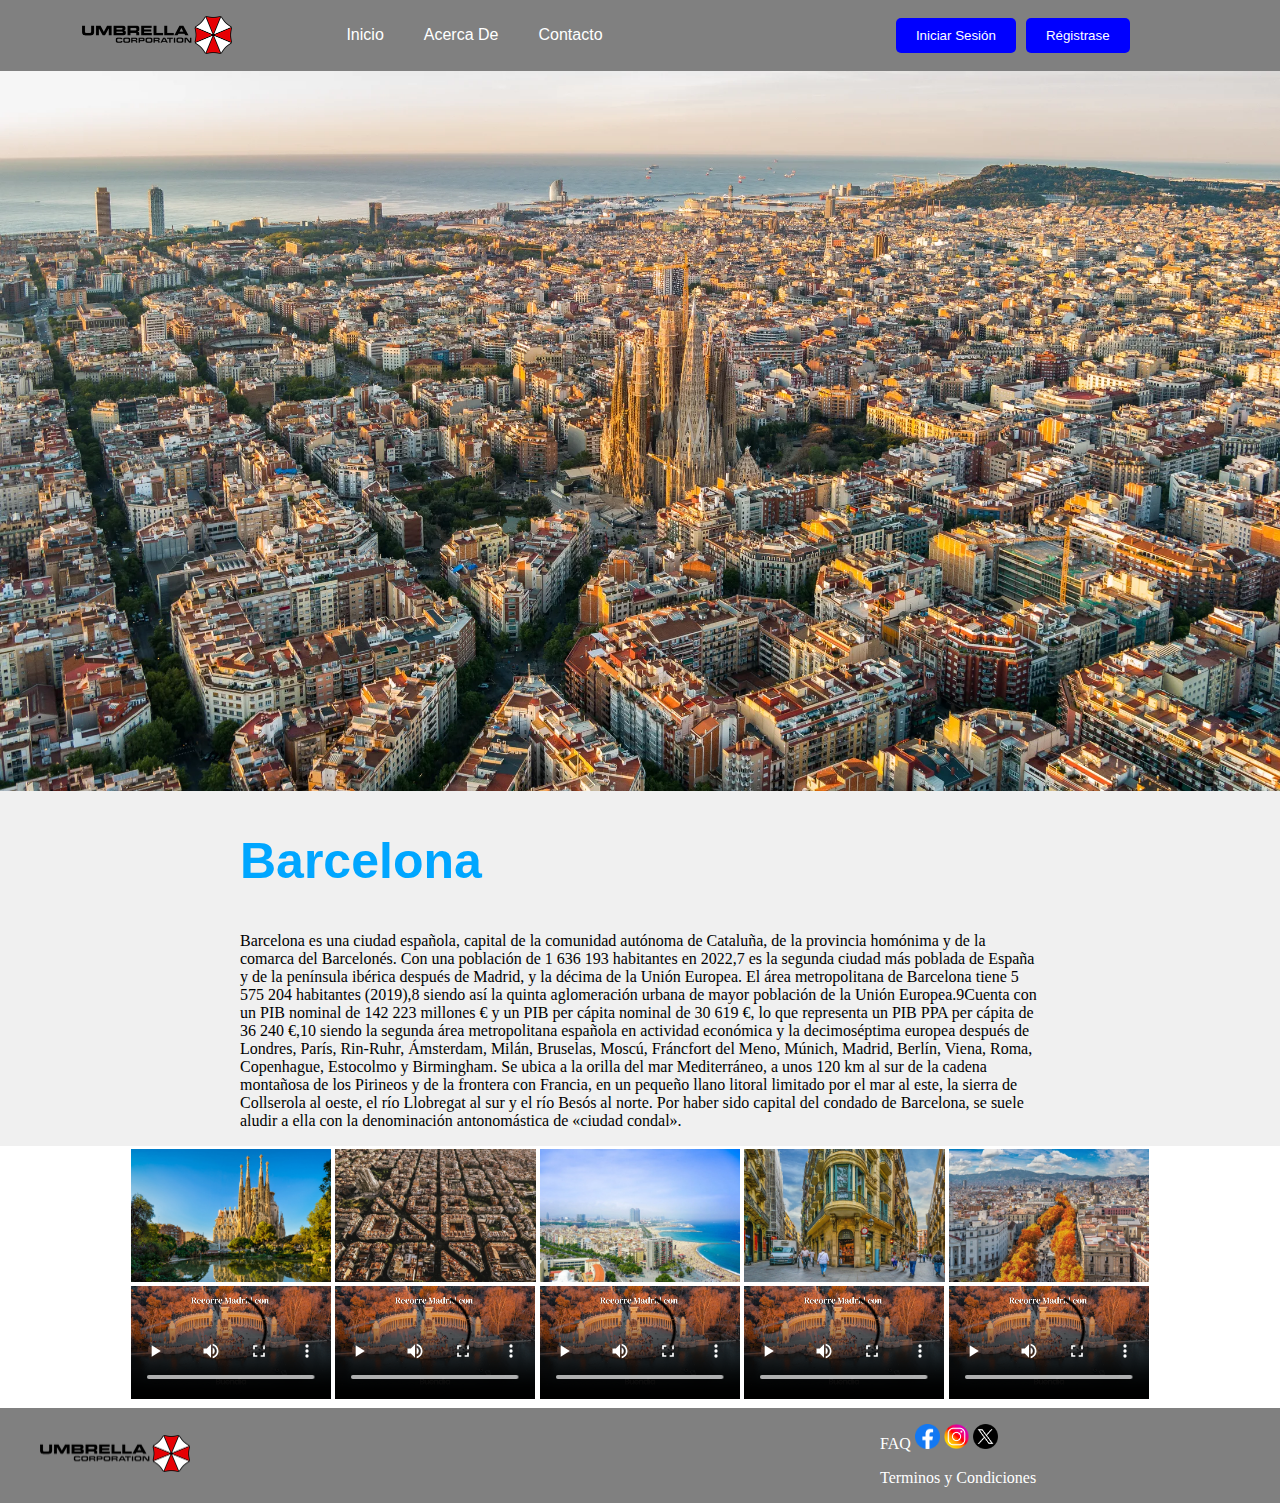
<file: barcelona.html>
<!DOCTYPE html>
<html lang="es">

<head>
    <meta charset="UTF-8">
    <meta name="viewport" content="width=device-width, initial-scale=1.0">
    <title>Interfaces</title>
    <link rel="stylesheet" href="./estiloExperiencia.css">
    
</head>

<body>

    <header>
        <nav>
            <div class="container">
                <div class="logo">
                    <a href="index.html">
                        <img src="./Imagen/logoprueba.png" alt="LOGO">
                    </a>
                </div>
                <div class="menu">
                    <a href="index.html">Inicio</a>
                    <a href="index.html">Acerca De</a>
                    <a href="index.html">Contacto</a>
                </div>
                <div class="buttons">
                    <a href="index.html"><button>Iniciar Sesión</button></a>
                    <a href="index.html"><button>Régistrase</button></a>
                </div>
            </div>
        </nav>
    </header>

    <main>
        <div class="seccion1">
            <img src="Imagen/barcelonaFondo.jpg" class="imgexperiencia">
            <div class="contenido1">
                <h2 class="titulo">Barcelona</h2>
                <div class="descripcion">
                    <p>
                        Barcelona es una ciudad española, capital de la comunidad autónoma de Cataluña, de la provincia homónima y de la comarca del Barcelonés. Con una población de 1 636 193 habitantes en 2022,7​ es la segunda ciudad más poblada de España y de la península ibérica después de Madrid, y la décima de la Unión Europea. El área metropolitana de Barcelona tiene 5 575 204 habitantes (2019),8​ siendo así la quinta aglomeración urbana de mayor población de la Unión Europea.9​

                        Cuenta con un PIB nominal de 142 223 millones € y un PIB per cápita nominal de 30 619 €, lo que representa un PIB PPA per cápita de 36 240 €,10​ siendo la segunda área metropolitana española en actividad económica y la decimoséptima europea después de Londres, París, Rin-Ruhr, Ámsterdam, Milán, Bruselas, Moscú, Fráncfort del Meno, Múnich, Madrid, Berlín, Viena, Roma, Copenhague, Estocolmo y Birmingham.
                        
                        Se ubica a la orilla del mar Mediterráneo, a unos 120 km al sur de la cadena montañosa de los Pirineos y de la frontera con Francia, en un pequeño llano litoral limitado por el mar al este, la sierra de Collserola al oeste, el río Llobregat al sur y el río Besós al norte. Por haber sido capital del condado de Barcelona, se suele aludir a ella con la denominación antonomástica de «ciudad condal».
                    </p>
                </div>
            </div>
        </div>

        <div class="seccion2">
            <table>
                <tr>
                    <td>
                        <img src="Imagen/barcelona1.jpg">
                        <video src="video/madrid4.mp4" controls></video>
                    </td>
                    <td>
                        <img src="Imagen/barcelona2.jpg">
                        <video src="video/madrid4.mp4" controls></video>
                    </td>
                    <td>
                        <img src="Imagen/barcelona3.jpg">
                        <video src="video/madrid4.mp4" controls></video>
                    </td>
                    <td>
                        <img src="Imagen/barcelona4.jpg">
                        <video src="video/madrid4.mp4" controls></video>
                    </td>
                    <td>
                        <img src="Imagen/barcelona5.jpg">
                        <video src="video/madrid4.mp4" controls></video>
                    </td>
                </tr>
                <tr></tr>
            </table>
        </div>
    </main>

    <footer>

        <div class="containerfoo">
            <div class="logofo">
                <a href="index.html">
                    <img class="logofi" src="./Imagen/logoprueba.png" alt="LOGO">
                </a>
            </div>

            <div class="foInformacion">
                <p>
                    FAQ
                    <a href="index.html"><img src="./Imagen/Facebook_f_logo_(2019).svg.png" alt="Facebook"></a>
                    <a href="index.html"><img src="./Imagen/insta.png" alt="inta"></a>
                    <a href="index.html"><img src="./Imagen/x.png" alt="x"></a>
                </p>
                <p>Terminos y Condiciones</p>
            </div>

    </footer>

</body>

</html>
</file>
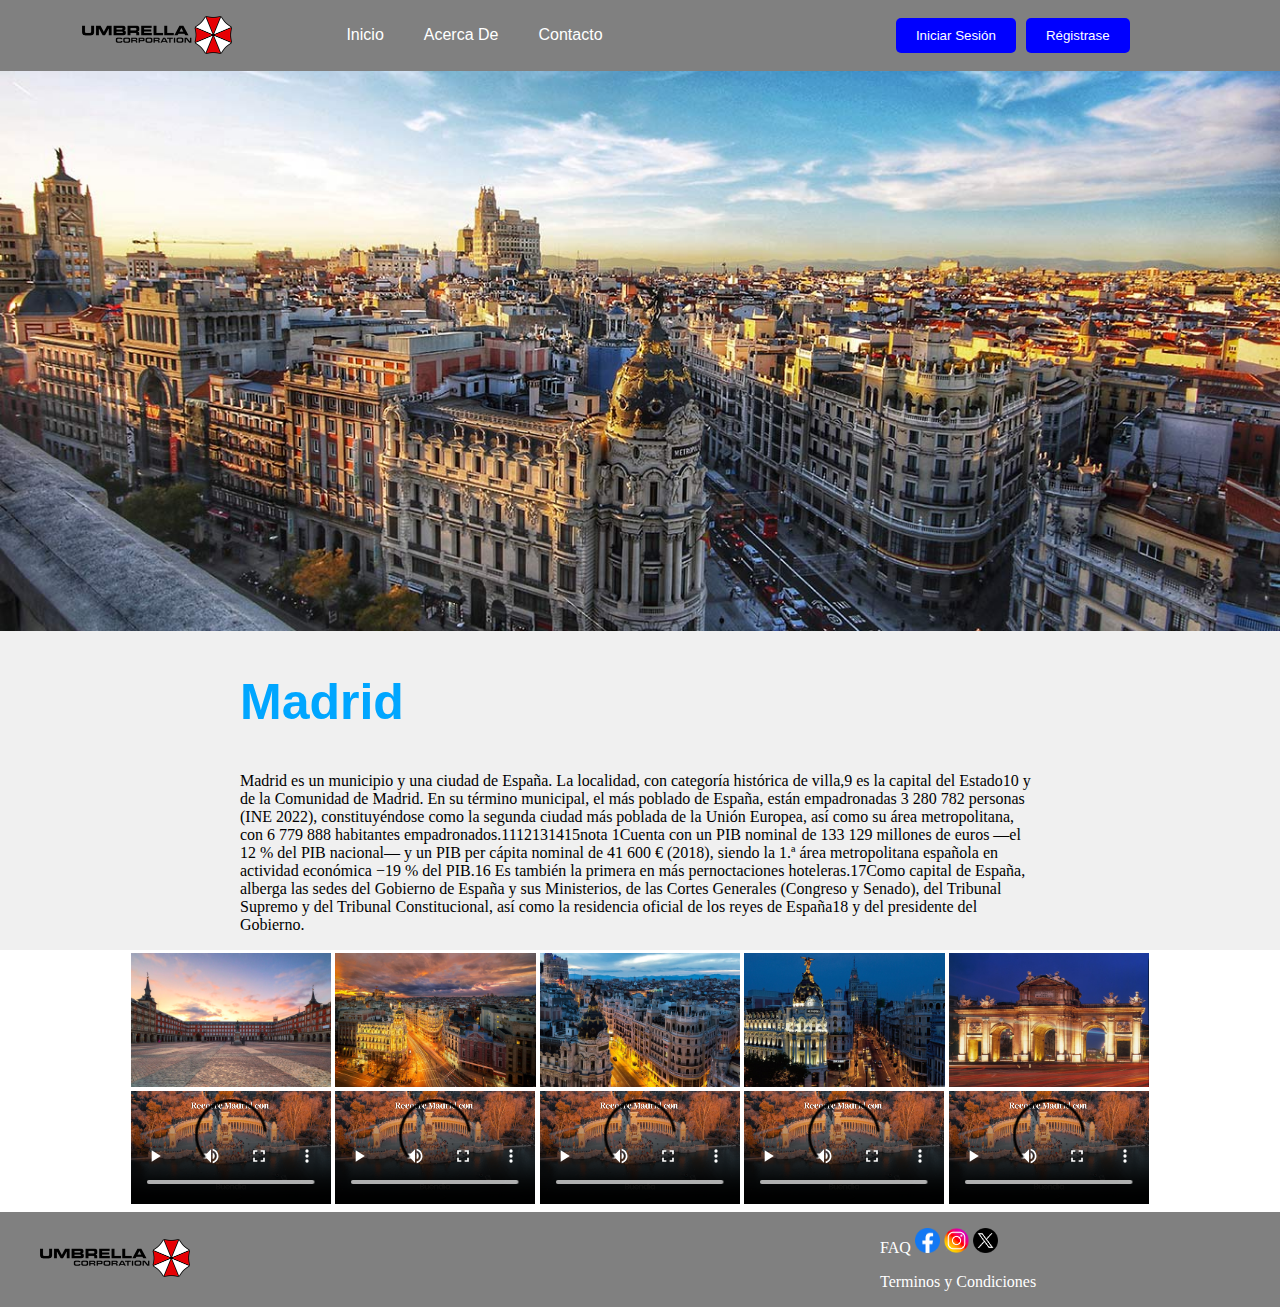
<file: madrid1.html>
<!DOCTYPE html>
<html lang="es">

<head>
    <meta charset="UTF-8">
    <meta name="viewport" content="width=device-width, initial-scale=1.0">
    <title>Interfaces</title>
    <link rel="stylesheet" href="./estiloExperiencia.css">
    
</head>

<body>

    <header>
        <nav>
            <div class="container">
                <div class="logo">
                    <a href="index.html">
                        <img src="./Imagen/logoprueba.png" alt="LOGO">
                    </a>
                </div>
                <div class="menu">
                    <a href="index.html">Inicio</a>
                    <a href="index.html">Acerca De</a>
                    <a href="index.html">Contacto</a>
                </div>
                <div class="buttons">
                    <a href="index.html"><button>Iniciar Sesión</button></a>
                    <a href="index.html"><button>Régistrase</button></a>
                </div>
            </div>
        </nav>
    </header>

    <main>
        <div class="seccion1">
            <img src="Imagen/madridFondo.jpg" class="imgexperiencia">
            <div class="contenido1">
                <h2 class="titulo">Madrid</h2>
                <div class="descripcion">
                    <p>
                        Madrid es un municipio y una ciudad de España. La localidad, con categoría histórica de villa,9​ es la capital del Estado10​ y de la Comunidad de Madrid. En su término municipal, el más poblado de España, están empadronadas 3 280 782 personas (INE 2022), constituyéndose como la segunda ciudad más poblada de la Unión Europea, así como su área metropolitana, con 6 779 888 habitantes empadronados.11​12​13​14​15​nota 1​

                        Cuenta con un PIB nominal de 133 129 millones de euros —el 12 % del PIB nacional— y un PIB per cápita nominal de 41 600 € (2018), siendo la 1.ª área metropolitana española en actividad económica −19 % del PIB.16​ Es también la primera en más pernoctaciones hoteleras.17​
                        
                        Como capital de España, alberga las sedes del Gobierno de España y sus Ministerios, de las Cortes Generales (Congreso y Senado), del Tribunal Supremo y del Tribunal Constitucional, así como la residencia oficial de los reyes de España18​ y del presidente del Gobierno.
                    </p>
                </div>
            </div>
        </div>

        <div class="seccion2">
            <table>
                <tr>
                    <td>
                        <img src="Imagen/madrid1.jpg">
                        <video src="video/madrid4.mp4" controls></video>
                    </td>
                    <td>
                        <img src="Imagen/madrid2.jpg">
                        <video src="video/madrid4.mp4" controls></video>
                    </td>
                    <td>
                        <img src="Imagen/madrid3.jpg">
                        <video src="video/madrid4.mp4" controls></video>
                    </td>
                    <td>
                        <img src="Imagen/madrid4.jpg">
                        <video src="video/madrid4.mp4" controls></video>
                    </td>
                    <td>
                        <img src="Imagen/madrid5.jpg">
                        <video src="video/madrid4.mp4" controls></video>
                    </td>
                </tr>
                <tr></tr>
            </table>
        </div>
    </main>

    <footer>

        <div class="containerfoo">
            <div class="logofo">
                <a href="index.html">
                    <img class="logofi" src="./Imagen/logoprueba.png" alt="LOGO">
                </a>
            </div>

            <div class="foInformacion">
                <p>
                    FAQ
                    <a href="index.html"><img src="./Imagen/Facebook_f_logo_(2019).svg.png" alt="Facebook"></a>
                    <a href="index.html"><img src="./Imagen/insta.png" alt="inta"></a>
                    <a href="index.html"><img src="./Imagen/x.png" alt="x"></a>
                </p>
                <p>Terminos y Condiciones</p>
            </div>

    </footer>

</body>

</html>
</file>
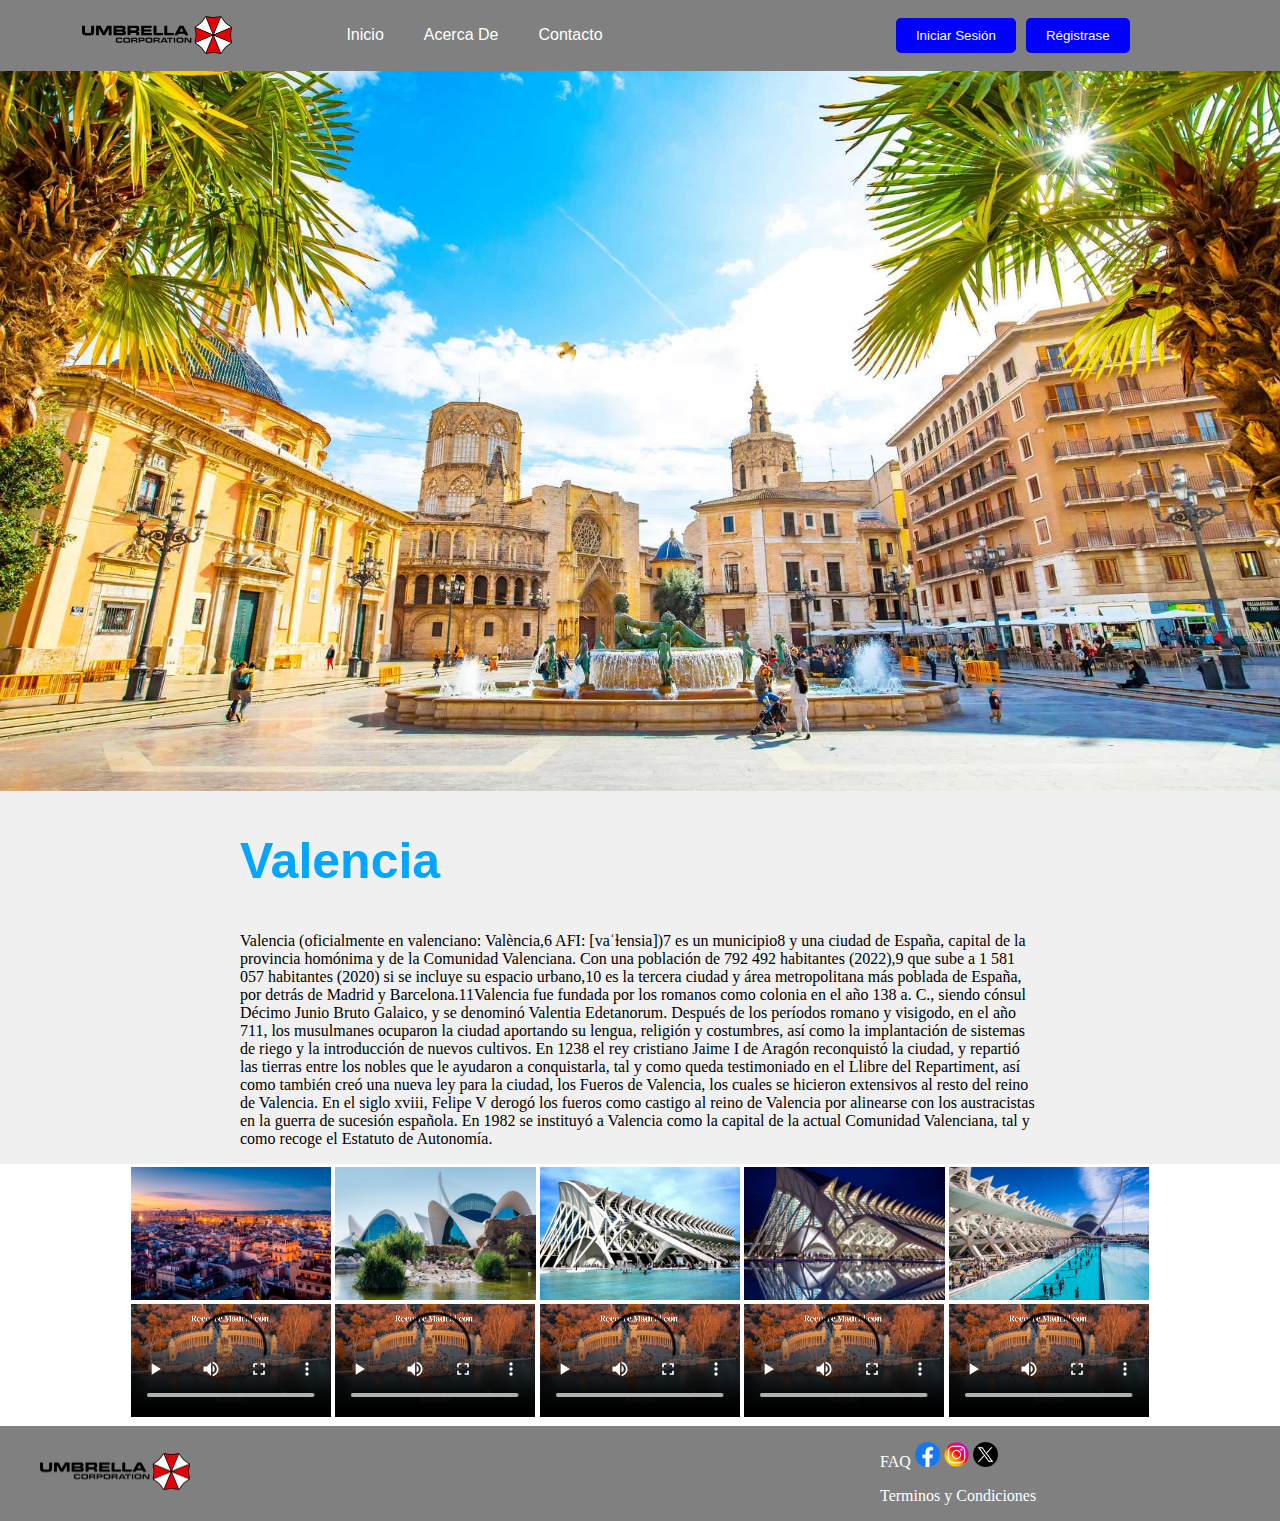
<file: valencia.html>
<!DOCTYPE html>
<html lang="es">

<head>
    <meta charset="UTF-8">
    <meta name="viewport" content="width=device-width, initial-scale=1.0">
    <title>Interfaces</title>
    <link rel="stylesheet" href="./estiloExperiencia.css">
    
</head>

<body>

    <header>
        <nav>
            <div class="container">
                <div class="logo">
                    <a href="index.html">
                        <img src="./Imagen/logoprueba.png" alt="LOGO">
                    </a>
                </div>
                <div class="menu">
                    <a href="index.html">Inicio</a>
                    <a href="index.html">Acerca De</a>
                    <a href="index.html">Contacto</a>
                </div>
                <div class="buttons">
                    <a href="index.html"><button>Iniciar Sesión</button></a>
                    <a href="index.html"><button>Régistrase</button></a>
                </div>
            </div>
        </nav>
    </header>

    <main>
        <div class="seccion1">
            <img src="Imagen/valenciaFondo.jpg" class="imgexperiencia">
            <div class="contenido1">
                <h2 class="titulo">Valencia</h2>
                <div class="descripcion">
                    <p>
                        Valencia (oficialmente en valenciano: València,6​ AFI: [vaˈɫensia])7​ es un municipio8​ y una ciudad de España, capital de la provincia homónima y de la Comunidad Valenciana. Con una población de 792 492 habitantes (2022),9​ que sube a 1 581 057 habitantes (2020) si se incluye su espacio urbano,10​ es la tercera ciudad y área metropolitana más poblada de España, por detrás de Madrid y Barcelona.11​

                        Valencia fue fundada por los romanos como colonia en el año 138 a. C., siendo cónsul Décimo Junio Bruto Galaico, y se denominó Valentia Edetanorum. Después de los períodos romano y visigodo, en el año 711, los musulmanes ocuparon la ciudad aportando su lengua, religión y costumbres, así como la implantación de sistemas de riego y la introducción de nuevos cultivos. En 1238 el rey cristiano Jaime I de Aragón reconquistó la ciudad, y repartió las tierras entre los nobles que le ayudaron a conquistarla, tal y como queda testimoniado en el Llibre del Repartiment, así como también creó una nueva ley para la ciudad, los Fueros de Valencia, los cuales se hicieron extensivos al resto del reino de Valencia. En el siglo xviii, Felipe V derogó los fueros como castigo al reino de Valencia por alinearse con los austracistas en la guerra de sucesión española. En 1982 se instituyó a Valencia como la capital de la actual Comunidad Valenciana, tal y como recoge el Estatuto de Autonomía.
                    </p>
                </div>
            </div>
        </div>

        <div class="seccion2">
            <table>
                <tr>
                    <td>
                        <img src="Imagen/valencia1.jpg">
                        <video src="video/madrid4.mp4" controls></video>
                    </td>
                    <td>
                        <img src="Imagen/valencia2.jpg">
                        <video src="video/madrid4.mp4" controls></video>
                    </td>
                    <td>
                        <img src="Imagen/valencia3.jpg">
                        <video src="video/madrid4.mp4" controls></video>
                    </td>
                    <td>
                        <img src="Imagen/valencia4.jpg">
                        <video src="video/madrid4.mp4" controls></video>
                    </td>
                    <td>
                        <img src="Imagen/valencia5.jpg">
                        <video src="video/madrid4.mp4" controls></video>
                    </td>
                </tr>
                <tr></tr>
            </table>
        </div>
    </main>

    <footer>

        <div class="containerfoo">
            <div class="logofo">
                <a href="index.html">
                    <img class="logofi" src="./Imagen/logoprueba.png" alt="LOGO">
                </a>
            </div>

            <div class="foInformacion">
                <p>
                    FAQ
                    <a href="index.html"><img src="./Imagen/Facebook_f_logo_(2019).svg.png" alt="Facebook"></a>
                    <a href="index.html"><img src="./Imagen/insta.png" alt="inta"></a>
                    <a href="index.html"><img src="./Imagen/x.png" alt="x"></a>
                </p>
                <p>Terminos y Condiciones</p>
            </div>

    </footer>

</body>

</html>
</file>
<file: estiloExperiencia.css>
/* Estilos generales */
body {
    margin: 0;
    padding: 0;
    min-width: 250px;
}

main {
    display: flex;
    flex-wrap: wrap;
    justify-content: space-around;
}

header {
    background-color: gray; /* Color de fondo */
    color: #fff; /* Color de texto */
    flex-basis: 100%;
    padding: 1%;
}

h2 {
    font-family: Impact, Haettenschweiler, 'Arial Narrow Bold', sans-serif;
    color: rgb(0, 166, 255);
    font-size: 50px;
}

/* Estilo para el contenedor principal */
.container {
    display: flex; /* Utiliza un diseño de caja flexible para alinear elementos horizontalmente */
}

/* Estilo para el logotipo */
.logo {
    display: flex;
    flex-basis: 15%;
    align-items: flex-end;
    justify-content: flex-end;
    margin: 0 auto;
}

.logo a img {
    max-width: 150px; /* Tamaño máximo del logotipo DEPENDE DE QUE LOGO SE PONGA HAY QUE PONER HEIGHT */
    height: auto;
}

/* Estilo para la barra de navegación */
.menu {
    display: flex;
    flex-basis: 40%;
    justify-content: flex-start;
    align-items: center;
    background-color: gray;
    margin-left: 5%;
    margin-right: 5%;
}

.menu a {
    font-family: 'Lucida Sans', 'Lucida Sans Regular', 'Lucida Grande', 'Lucida Sans Unicode', Geneva, Verdana, sans-serif;
    text-decoration: none;
    margin: 0 20px;
    color: #fff;
    justify-content: space-between;
}

/* Estilo para los botones */
.buttons {
    display: flex;
    flex-basis: 30%;
    justify-content: flex-start;
    align-items: flex-start;
}

.buttons button {
    align-items: flex-end;
    background-color: blue;
    color: #fff;
    border: none;
    padding: 10px 20px;
    border-radius: 5px;
    cursor: pointer;
    margin: 5px;
}

/* Cambia el color del botón al pasar el mouse sobre él */
.buttons button:hover {
    background-color: rgb(0, 179, 255);
}

.menu a:hover {
    color: rgb(0, 179, 255);
}


/* Estilos para los contenedores de fondo */
.contenedorFondo {
    display: flex;
    justify-content: center;
    align-items: center;
    height: 100vh;
  }
  
  .contenedorFondo div {
    flex: 1;
    max-width: 100%;
  }
  
  /* Estilos para las imágenes en el contenedor de fondo */
  .imgexperiencia {
    width: 100%;
    height: auto;
  }
  
/* Estilos para la primera sección */
.seccion1 {
    width: 100%;
    display: flex;
    flex-wrap: wrap;
    align-items: center;
    background-color: #f0f0f0; /* Cambia el color de fondo según tus preferencias */
  }
  
  .imgexperiencia {
    width: 100%;
    height: auto;
  }
  
  .contenido1 {
    max-width: 800px; /* Ancho máximo del contenido */
    margin: 0 auto;
  }
  
  /* Estilos para la segunda sección */
  .seccion2 {
    display: flex;
    flex-wrap: wrap;
    width: 80%;
    justify-content: space-around;
    background-color: #ffffff; /* Cambia el color de fondo según tus preferencias */
  }
  
  .seccion2 div {
    width: 20%; /* 5 columnas en total */
    margin: 10px;
    text-align: center;
  }
  
  /* Estilos para las imágenes en la segunda sección */
  .seccion2 img {
    max-width: 100%;
    height: auto;
  }
  
  /* Estilos para los videos en la segunda sección */
  .seccion2 video {
    max-width: 100%;
    height: auto;
  }
  
  
/* Estlilos para footer */
footer {
    background-color: gray; /* Color de fondo */
    color: #fff; /* Color de texto */
    width: 100%;
}

.logofo {
    display: flex;
    align-items: flex-start;
    justify-content: flex-start;
}

.logofo a img {
    max-width: 150px; /* Tamaño máximo del logotipo DEPENDE DE QUE LOGO SE PONGA HAY QUE PONER HEIGHT */
    height: auto;
}

.containerfoo {
    display: flex; /* Utiliza un diseño de caja flexible para alinear elementos horizontalmente */
    justify-content: space-between; /* Distribuye el espacio entre los elementos */
    align-items: center; /* Alinea los elementos verticalmente */
    max-width: 1200px;
    margin: 0 auto;
}

.foInformacion {
    flex-basis: 30%;
    align-items: flex-end;
    justify-content: flex-end;
}

.foInformacion p a img {
    max-width: 25px; /* Tamaño máximo del logotipo DEPENDE DE QUE LOGO SE PONGA HAY QUE PONER HEIGHT */
    height: auto;
}
</file>
